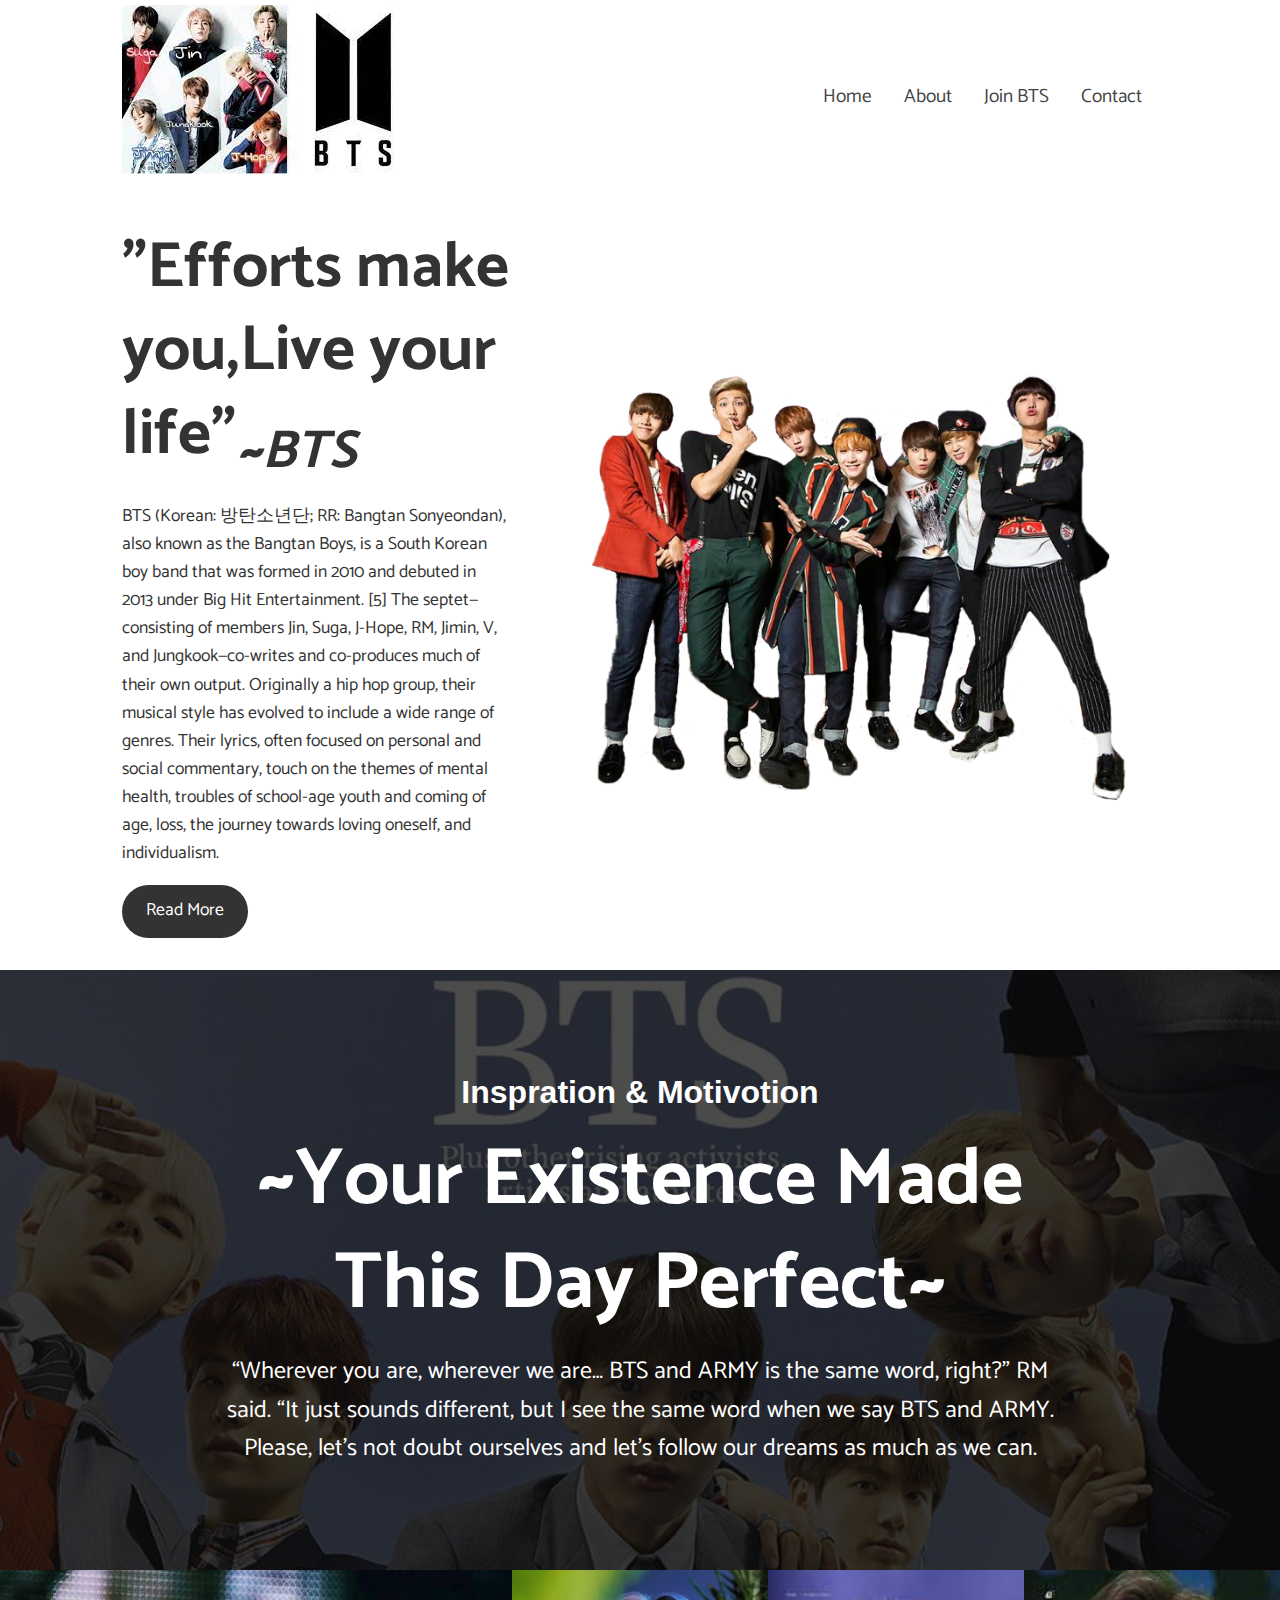
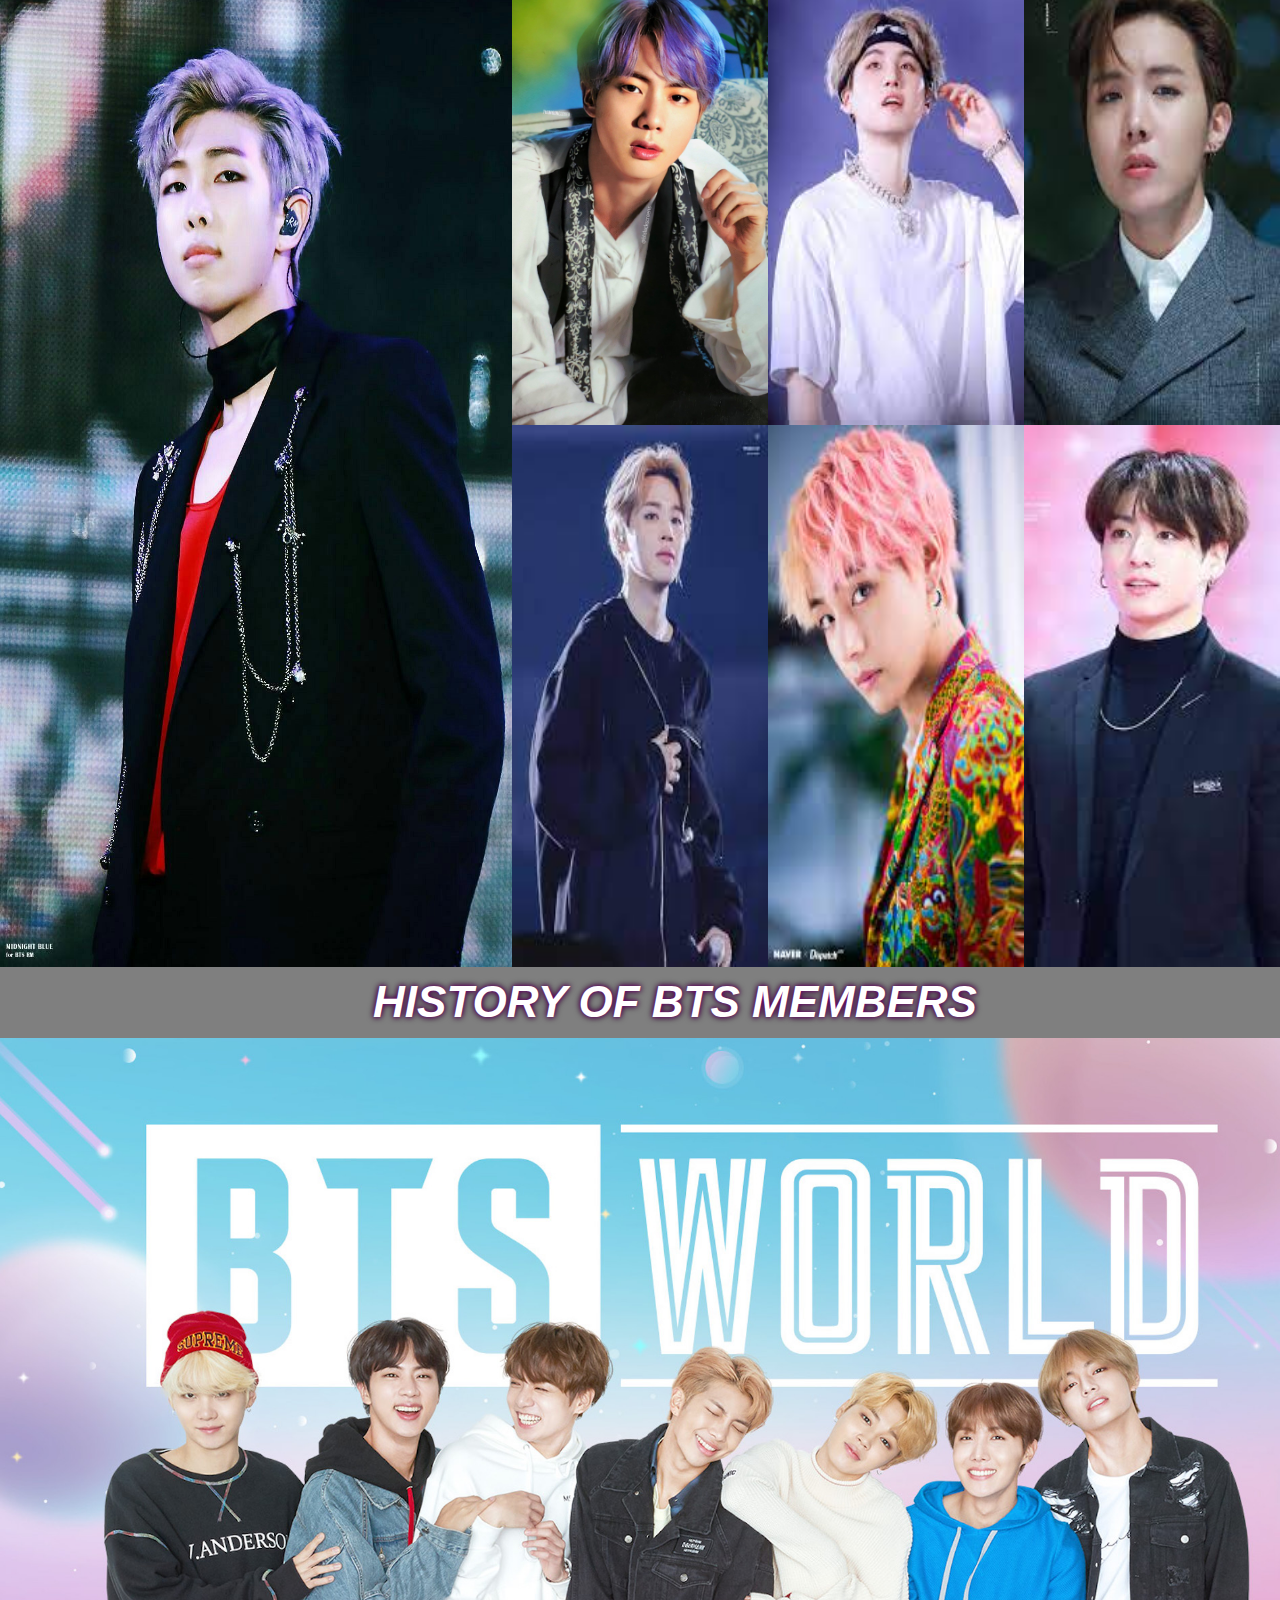
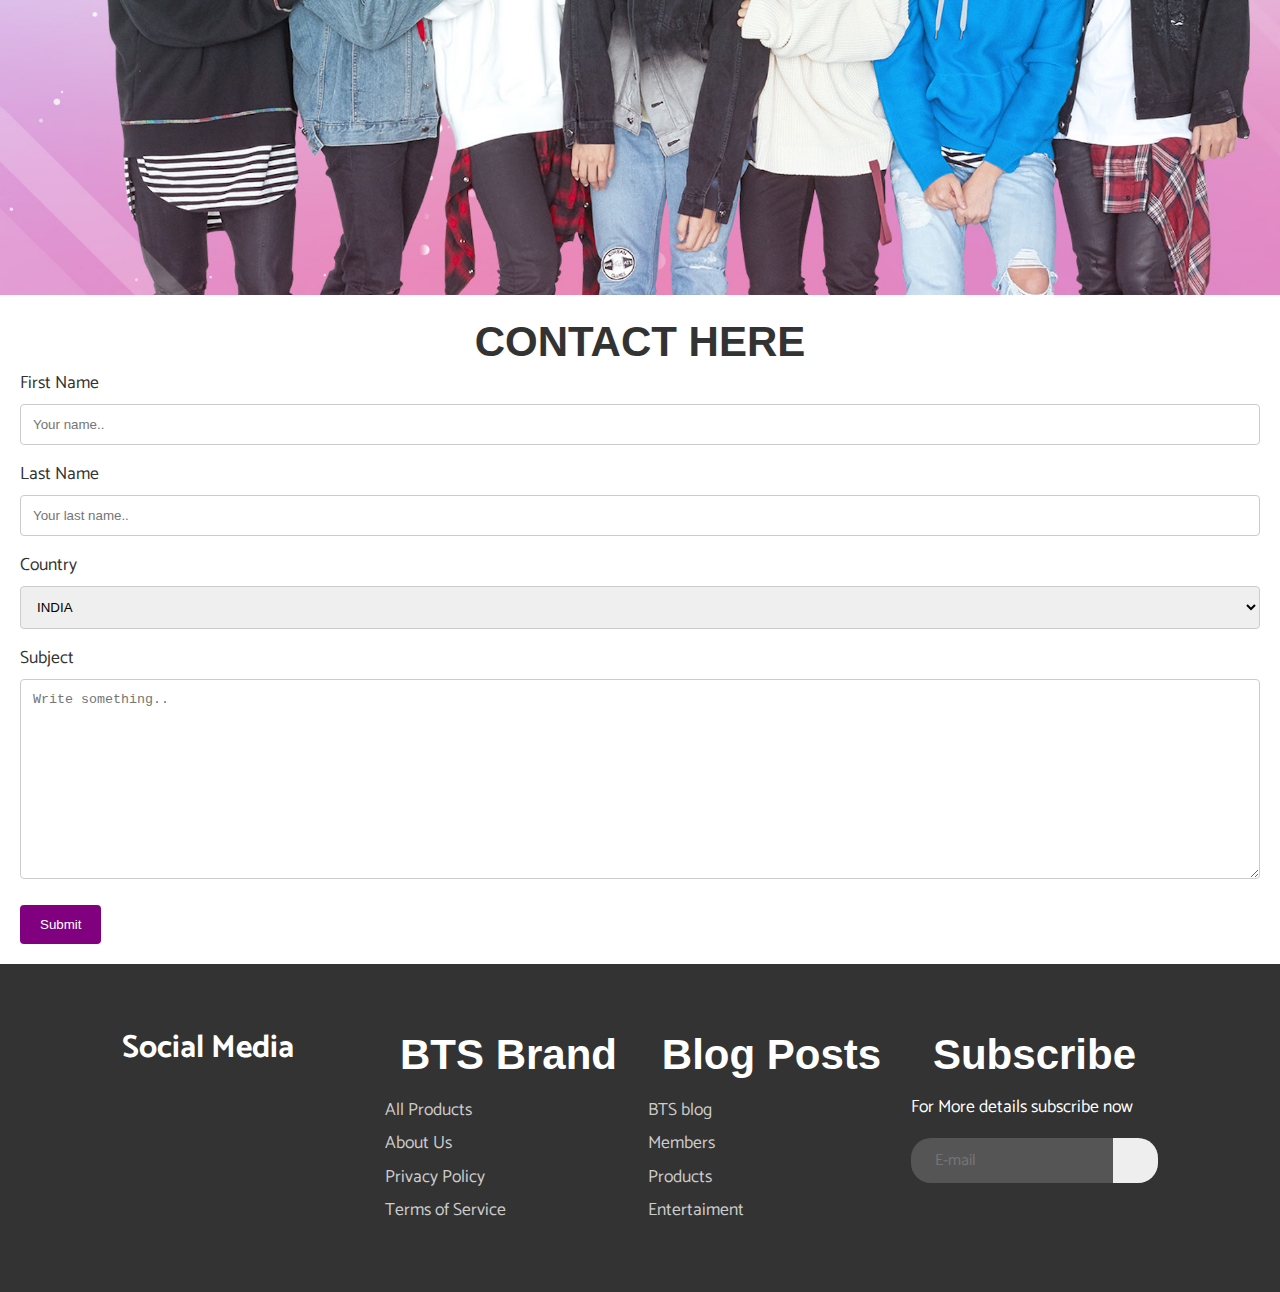
<file: index.html>
<!DOCTYPE html>
<html lang="en">
  <head>
    <meta charset="UTF-8" />
    <meta name="viewport" content="width=device-width, initial-scale=1.0" />
    <link
      rel="stylesheet"
      href="https://cdnjs.cloudflare.com/ajax/libs/font-awesome/5.15.1/css/all.min.css"
      integrity="sha512-+4zCK9k+qNFUR5X+cKL9EIR+ZOhtIloNl9GIKS57V1MyNsYpYcUrUeQc9vNfzsWfV28IaLL3i96P9sdNyeRssA=="
      crossorigin="anonymous"
    />
    <link rel="stylesheet" href="style.css" />
    <title>BTS MUSIC BAND</title>
  </head>
  <body>
    <nav class="navbar">
      <div class="container">
        <h1 class="logo"><img src="images/logo.jpg" alt=""></h1>
        <ul class="nav">
          <li><a href="#home">Home</a></li>
          <li><a href="#about">About</a></li>
          <li><a href="promo.html">Join BTS</a></li>
          <li><a href="#contact">Contact</a></li>
        </ul>
      </div>
    </nav>

    <!-- Showcase -->
    <section id="home" class="section-showcase">
      <div class="container">
        <div>
          <h1>"Efforts make you,Live your life"<sub><i>~BTS</i></sub></h1>
          <p>
            BTS (Korean: 방탄소년단; RR: Bangtan Sonyeondan), also known as the Bangtan Boys, is a South Korean boy band that was formed in 2010 and debuted in 2013 under Big Hit Entertainment.
            [5] The septet—consisting of members Jin, Suga, J-Hope, RM, Jimin, V, and Jungkook—co-writes and co-produces much of their own output. Originally a hip hop group, their musical style has evolved to include a wide range of genres.
             Their lyrics, often focused on personal and social commentary, touch on the themes of mental health, troubles of school-age youth and coming of age, loss, the journey towards loving oneself, and individualism.
          </p>
          <a href="#about" class="btn">Read More</a>
        </div>
        <img src="images/bts.png" class="img2" alt="" />
      </div>
    </section>

    <!-- Large Text -->
    <section id="about" class="section-large-text">
      <div class="overlay">
        <div class="section-large-text-inner">
          <h3>Inspration & Motivotion</h3>
          <h2>~Your Existence Made This Day Perfect~</h2>
          <p>
            “Wherever you are, wherever we are… BTS and ARMY is the same word, right?” RM said.
             “It just sounds different, but I see the same word when we say BTS and ARMY.
             Please, let's not doubt ourselves and let's follow our dreams as much as we can.
          </p>
        </div>
      </div>
    </section>

    <!-- Gallery -->
    <section class="section-gallery">
      <div class="gallery">
        <img src="images/rm.jpg"  alt="" class="big" />
        <img src="images/jin.jpg"   alt="" class="big" />
        <img src="images/suga.jpg"   alt="" class="big" />
        <img src="images/jhoop.jpg"  alt="" class="big" />
        <img src="images/jimin.jpg"  alt="" class="big" />
        <img src="images/kim.jpg"   alt="" class="big" />
        <img src="images/jk.jpg"  alt="" class="big" />
        
      </div>
    </section>
    
    <main>
      <div class="area"><em>HISTORY OF BTS MEMBERS</em></div>
      <div class="container1">
        <img src="images/history.jpg" alt="" class="image1">
        <div class="overlay1">
          <div class="text1"><b>BTS HISTORY</b><br>The name BTS is from Bangtan Sonyeondan (Hangul: 방탄소년단; Hanja: 防彈少年團), which is Korean for "Bulletproof Boy Scouts.
            " According to member J-Hope, the name was chosen to show the group's desire "to block out stereotypes, criticisms, and expectations that aim on adolescents like bullets".
            Their name in Japanese is Bōdan Shōnendan (防弾少年団), which means the same thing.
            In July 2017, BTS announced that their name would also stand for "Beyond the Scene.
            " This extended their name to mean "growing youth BTS who is going beyond the realities they are facing, and going forward. <br>
           <b> 2010–2014: Formation</b> <br>
            The CEO of Big Hit Entertainment, Bang Si-Hyuk, met with the group's leader RM and was impressed by his rapping. 
            BTS was supposed to be like a hip hop group, but Bang decided that young people nowadays need "a hero who can lend them a shoulder to lean on, even without speaking a single word". 
            He decided that those heroes would be the members of BTS and so the group was reorganized into a more traditional idol<br>
<table>
  <tr>
  <style>
      th,td{
        padding: 10px;
        border: 2px solid white;
        text-align: center;
      }
  </style>  
    <th >Stage</th>
    <th>Name</th>
    <th>Birthname</th>
    <th>Position</th>
  </tr>
  <tr>
    <td><em>RM</em></td>
    <td>Kim </td>
    <td>12.09.1994	</td>
    <td>Rapper</td>
  </tr>
  <tr>
     <td><em>Jin</em></td>
      <td>Kim Seokjin </td>
      <td>	04.12.1992</td>
      <td>	Vocalist</td>
  </tr>
  <tr>
    <td><em>Suga</em></td>
    <td>Min Yoongi </td>
    <td>09.03.1993</td>
    <td>	Rapper</td>
  </tr>
  <tr>
    <td><em>J-Hope</em></td>
    <td>Jung </td>
    <td>18.02.1994</td>
    <td>Rapper</td>
  </tr>
  <tr>
  <td><em>Jimin</em></td>
  <td>Park Jimin</td>
  <td>13.10.1995</td>
  <td>Vocalist</td>
  </tr>
  <tr>
    <td><em>V</em></td>
    <td>	Kim  </td>
    <td>	30.12.1995</td>
    <td>	Vocalist</td>
  </tr>
  <tr>
    <td><em>Jk</em></td>
    <td>Jungkook </td>
    <td>	01.09.1997</td>
    <td>	Vocalist</td>
  </tr>
</table>
            </div>
          </div>
      </div>
  </main>
  <div class="container2">
    <h3 id="contact">CONTACT HERE</h3>
    <form action="/action_page.php">
      <label for="fname">First Name</label>
      <input type="text" id="fname" name="firstname" placeholder="Your name..">
  
      <label for="lname">Last Name</label>
      <input type="text" id="lname" name="lastname" placeholder="Your last name..">
  
      <label for="country">Country</label>
      <select id="country" name="country">
        <option value="australia">INDIA</option>
        <option value="canada">Canada</option>
        <option value="usa">USA</option>
      </select>
      <label for="subject">Subject</label>
      <textarea id="subject" name="subject" placeholder="Write something.." style="height:200px"></textarea>
      <input type="submit" value="Submit">
    </form>
  </div>
  
    <!-- Footer -->
    <footer class="section-footer">
      <div class="container">
        <div>
          <h2>Social Media</h2>
          <a href="http://instagram.com">
            <i class="fab fa-instagram fa-2x"></i>
          </a>
          <a href="http://facebook.com">
            <i class="fab fa-facebook fa-2x"></i>
          </a>
          <a href="http://youtube.com">
            <i class="fab fa-youtube fa-2x"></i>
          </a>
        </div>
        <div>
          <h3>BTS Brand</h3>
          <ul>
            <li><a href="#">All Products</a></li>
            <li><a href="#">About Us</a></li>
            <li><a href="#">Privacy Policy</a></li>
            <li><a href="#">Terms of Service</a></li>
          </ul>
        </div>
        <div>
          <h3>Blog Posts</h3>
          <ul>
            <li><a href="#">BTS blog</a></li>
            <li><a href="#">Members </a></li>
            <li><a href="#">Products </a></li>
            <li><a href="#">Entertaiment</a></li>
          </ul>
        </div>
        <div>
          <h3>Subscribe</h3>
          <p>For More details subscribe now</p>
          <form name="email-form" onsubmit="event.preventDefault()">
            <div class="email-form">
              <span class="form-control-wrap">
                <input
                  type="email"
                  name="email"
                  id="email"
                  size="40"
                  class="form-control"
                  placeholder="E-mail" /></span
              ><button type="submit" value="Submit" class="form-control submit">
                <i class="fas fa-chevron-right"></i>
              </button>
            </div>
          </form>
        </div>
      </div>
    </footer>
  </body>
</html>
</file>
<file: style.css>
@import url("https://fonts.googleapis.com/css2?family=Catamaran:wght@400;700&display=swap");
@import url("https://fonts.googleapis.com/css2?family=Itim&display=swap");

:root {
  --primary-color: #333;
  --secondary-color: #444;
  --ternary-color: #555;
  --light-color: #ccc;
  --light-secondary-color: #ddd;
  --light-ternary-color: #eee;
  --overlay-color: rgba(0, 0, 0, 0.7);
}

* {
  box-sizing: border-box;
  margin: 0;
  padding: 0;
}

body {
  font-family: "Catamaran", sans-serif;
  line-height: 1.6;
  color: var(--primary-color);
  font-size: 1.1rem;
}



/*Logo */
.logo{
  font-size: 52px;
  font-family: 'Segoe UI', Tahoma, Geneva, Verdana, sans-serif;
  font-weight: bold;
}
.img2{
  width: 600px;
}
h1,
h2,
h3,
h4 {
  line-height: 1.3;
}

a {
  color: var(--secondary-color);
  text-decoration: none;
}

ul {
  list-style: none;
}

.container {
  max-width: 1100px;
  margin: auto;
  overflow: hidden;
  padding: 0 2rem;
}

/* navbar */

.navbar {
  font-size: 1.2rem;
  padding: 0.3rem 0;
}

.navbar .container {
  display: grid;
  grid-template-columns: repeat(2, 1fr);
  gap: 2rem;
}

.navbar ul {
  display: flex;
  justify-self: flex-end;
  align-items: center;
  justify-content: center;
}

.navbar a {
  padding: 0 1rem;
}

.navbar a:hover {
  color:black;
}

/* showcase section */

.section-showcase {
  margin: 2rem 0;
}

.section-showcase .container {
  display: grid;
  grid-template-columns: 1fr 1fr;
  gap: 3rem;
  align-items: center;
  justify-content: center;
}

.section-showcase h1 {
  font-size: 4rem;
  color: var(--primary-color);
}

.section-showcase p {
  margin: 1rem 0;
}

.btn {
  display: inline-block;
  background-color: var(--primary-color);
  color: #fff;
  padding: 0.8rem 1.5rem;
  border: none;
  cursor: pointer;
  font-size: 1.1rem;
  border-radius: 30px;
}

.btn:hover {
  background: var(--secondary-color);
}

/* large text section */

.section-large-text {
  position: relative;
  background: url("images/btscover.jpg") bottom center/cover
    no-repeat;
  height: 600px;
}

.overlay {
  position: absolute;
  width: 100%;
  height: 100%;
  top: 0;
  left: 0;
  background-color: var(--overlay-color);
}

.section-large-text-inner {
  color: #fff;
  height: 100%;
  display: flex;
  flex-direction: column;
  align-items: center;
  justify-content: center;
  text-align: center;
  margin: auto;
  max-width: 860px;
  padding: 5rem 0;
}

.section-large-text-inner h2 {
  font-size: 5rem;
  margin-top: 1rem;
}

.section-large-text-inner h3 {
  font-size: 2rem;
}

.section-large-text-inner p {
  font-size: 1.5rem;
  margin-top: 1rem;
}

/* gallery */

.section-gallery .gallery {
  display: grid;
  grid-template-columns: repeat(5, 1fr);
}

.section-gallery .gallery img:first-child {
  grid-row: 1/3;
  grid-column: 1/3;
}

.section-gallery .gallery img:nth-child(2) {
  grid-column-start: 3;
  grid-column-end: 4;
}

.section-gallery .gallery img {
  width: 100%;
  height: 100%;
}
/*image history*/
main{
  background-color:rgba(0, 0, 0, 0.5);
  width: 1350px;
  height: 100%;
}
.area{
  font-family:'Franklin Gothic Medium', 'Arial Narrow', Arial, sans-serif;
  text-align: center;
  font-size: 2.5em;
  color: white;
  font-weight: 700;
  text-transform: uppercase;
  animation: blur .75s ease-out infinite;
  text-shadow: 0px 0px 5px purple,0px 0px 7px black;

}
@keyframes blur{
  from{
    text-shadow:0px 0px 10px #fff,
    0px 0px 10px purple,
    0px 0px 25px purple,
    0px 0px 25px purple,
    0px 0px 25px purple,
    0px 0px 50px purple,
    0px 0px 50px purple,
    0px 0px 50px purple,
    0px 0px 50px purple,
    0px 0px 150px #fff,
    0px 10px 100px #fff,
    0px 10px 100px #fff,
    0px 10px 100px #fff,
    0px 10px 100px #fff,
    0px -10px 50px #fff,
    0px -10px 50px #fff;
  }
}
.container1 {
  position: relative;

  width: 50%;
}

.image1 {
  display: block;
  width: 200%;
  height: 245%;
}

.overlay1 {
  position: absolute;
  top: 0;
  bottom: 0;
  left: 0;
  right: 0;
  height: 100%;
  width: 200%;
  opacity: 0;
  transition: .5s ease;
  background-color: rgba(0, 0, 0, 0.7);
}

.container1:hover .overlay1 {
  opacity: 1;
}

.text1 {
  color: white;
  font-size: 20px;
  position: absolute;
  text-align: center;
  margin-left:-15px ;
  top: 50px;
  left: 50px;
}
table{
  margin-left:400px;
}
input[type=text], select, textarea {
  width: 100%;
  padding: 12px;
  border: 1px solid #ccc;
  border-radius: 4px;
  box-sizing: border-box;
  margin-top: 6px;
  margin-bottom: 16px;
  resize: vertical;
}

input[type=submit] {
  background-color: purple;
  color: white;
  padding: 12px 20px;
  border: none;
  border-radius: 4px;
  cursor: pointer;
}

input[type=submit]:hover {
  background-color: #45a049;
}

.container2 {
  border-radius: 5px;
  background:transparent;
  padding: 20px;
}
h3{
  text-align: center;
  font-size: 42px;
  font-weight: bold;
  font-family: 'Trebuchet MS', 'Lucida Sans Unicode', 'Lucida Grande', 'Lucida Sans', Arial, sans-serif;
}
/* footer */

.section-footer {
  background-color: var(--primary-color);
  color: #fff;
  padding: 4rem 0;
}

.section-footer .container {
  display: grid;
  grid-template-columns: repeat(4, 1fr);
  gap: 1rem;
}

.section-footer h2 {
  font-size: 2rem;
  margin-bottom: 1rem;
}

.section-footer h3 {
  margin-bottom: 0.7rem;
}

.section-footer a {
  line-height: 1.9;
  color: var(--light-color);
}

.section-footer a > i {
  color: var(--ternary-color);
  margin-right: 0.5rem;
}

.email-form {
  display: inline-block;
  width: 100%;
  background-color: var(--ternary-color);
  position: relative;
  border-radius: 20px;
  line-height: 0;
  margin-top: 1rem;
}

.email-form .form-control {
  display: inline-block;
  width: 100%;
  height: 45px;
  border-radius: 20px;
  border: 0;
  outline: 0;
  font-size: 1rem;
  color: var(--light-secondary-color);
  background-color: transparent;
  font-family: inherit;
  margin: 0;
  padding: 0 3rem 0 1.5rem;
}

.email-form .submit {
  display: inline-block;
  position: absolute;
  top: 0;
  right: 0;
  width: 45px;
  height: 45px;
  background-color: var(--light-ternary-color);
  font-size: 1rem;
  text-align: center;
  margin: 0;
  padding: 0;
  outline: 0;
  border: 0;
  border-radius: 0 20px 20px 0;
  color: var(--primary-color);
  cursor: pointer;
}

@media (max-width: 768px) {
  .logo{
    margin-left: 100px;
    width:100%;
  }
  .img2{
    width: 200%;
  }
  h1,
  h2,
  h3,
  h4 {
    line-height: 1.3;
  }
  
  a {
    color: var(--secondary-color);
    text-decoration: none;
    width: 100%;
  }
  
  ul {
    width: 100%;
    display:block;
  }
  
  .container {
    max-width: 1100px;
    margin: auto;
    overflow: hidden;
    padding: 0 2rem;
  }
  
  /* navbar */
  
  .navbar {
    font-size: 1.2rem;
    padding: 0.3rem 0;
  }
  
  .navbar .container {
    display: inline;
    width: 100%;
    gap: 2rem;
  }
  
  .navbar ul {
    display: block;
    width: 100%;
    font-size: 32px;
    margin-left: 200px;
  }
  
  .navbar a {
    padding: 0 1rem;
  }
  
  .navbar a:hover {
    color: black;
  }
  
  .section-showcase .container {
    grid-template-columns: 1fr;
    text-align: center;
  }

  .section-showcase .container div:first-child {
    order: 2;
  }

  .section-showcase .container div:nth-child(2) {
    order: -1;
  }

  .section-showcase h1 {
    font-size: 2rem;
  }

  .section-showcase img {
    width: 80%;
    margin: auto;
  }

  .section-large-text-inner h2 {
    font-size: 3rem;
  }

  .section-large-text-inner h3 {
    font-size: 1.5rem;
  }

  .section-large-text-inner p {
    font-size: 1.25rem;
  }

  .section-gallery .gallery {
    display: grid;
    grid-template-columns: repeat(5, 1fr);
  }

  .section-gallery .gallery img:first-child {
    grid-row: 1/1;
    grid-column: 1/1;
  }

  .section-gallery .gallery img:nth-child(2) {
    grid-row: 1;
    grid-column: 1;
  }

  .section-gallery .gallery img:last-child {
    display: none;
  }

  .section-footer {
    padding: 2rem 0;
  }

  .section-footer .container {
    grid-template-columns: 1fr;
    text-align: center;
  }

  .section-footer div:nth-child(2),
  .section-footer div:nth-child(3) {
    display: none;
  }
  main{
    background-color:rgba(0, 0, 0, 0.5);
    width:100%;
    height: 100%;
  }
  .area{
    width: 100%;
  }

  .container1 {
    position: relative;
    width: 50%;
  }
  
  .image1 {
    display: block;
    width: 200%;
    height: 745px;
  }
  
  .overlay1 {
    height: 100%;
    width: 200%;
  }
  
  .container1:hover .overlay1 {
    opacity: 1;
  }
   
  .text1 {
    text-align: center;
    margin-top: -50px;
    margin-left: 0px;
    line-height: 100%;
  }
  table{
    margin:-20px;
    margin-top: 20px;
    width: 100%;
    line-height:20%;
  }
}
</file>
